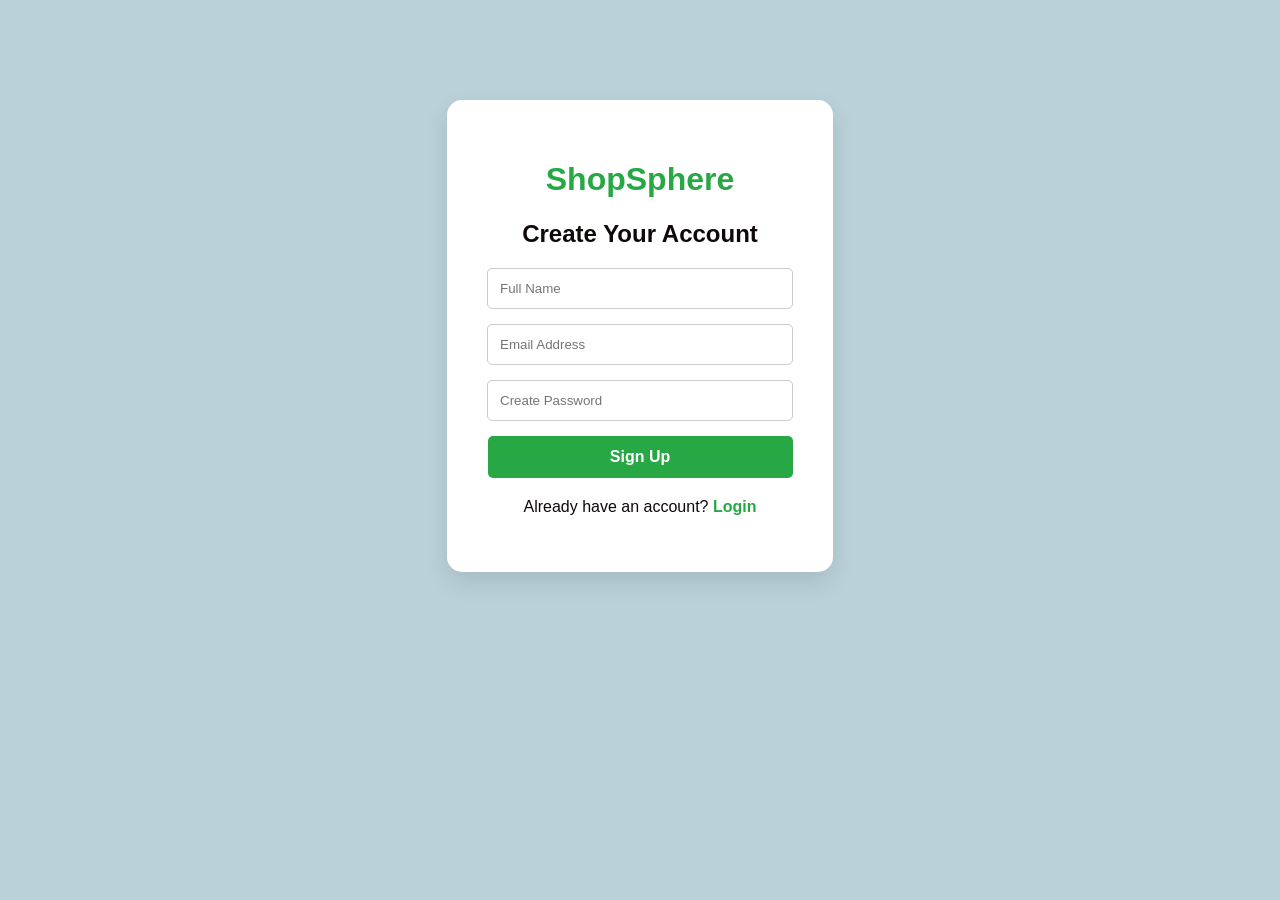
<file: index.html>
<!DOCTYPE html>
<html lang="en">
<head>
    <script src="gatekeeper.js"></script>
    <meta charset="UTF-8">
    <meta name="viewport" content="width=device-width, initial-scale=1.0">
    
    <title>ShopSphere - Your World of Smart Shopping</title>

    <link rel="stylesheet" href="styles.css">
    <script src="cart.js"></script>
</head>

<body>

    <header>
        <h1>ShopSphere</h1>
        <p>Your World of Smart Shopping</p>
        <nav>
            <a href="cart.html">🛒 Cart</a>
            <a href="track.html">📦 Track Order</a>
            <a href="contact.html">📞 Contact Us</a>
        </nav>
    </header>

    <!-- Slideshow for Featured Products -->
    <section class="slideshow-container">
        <div class="slide fade">
            <img src="featured1.jpeg" alt="Featured Product 1">
        </div>
        <div class="slide fade">
            <img src="featured2.jpeg" alt="Featured Product 2">
        </div>
        <div class="slide fade">
            <img src="featured3.jpeg" alt="Featured Product 3">
        </div>
    </section>

    <!-- Categories Section -->
    <section class="categories">
        <h2>Explore Categories</h2>
        <div class="category-grid">
            <a href="homedecor.html"><img src="homedec.jpeg" alt="Home Decor"><p>Home Decor</p></a>
            <a href="kitchen.html"><img src="kitchen.jpeg" alt="Kitchen Utensils"><p>Kitchen Utensils</p></a>
            <a href="womens.html"><img src="women's.jpeg" alt="Women's Fashion"><p>Women's Fashion</p></a>
            <a href="mens.html"><img src="men's.jpeg" alt="men's Fashion"><p>Men's Fashion</p></a>
            <a href="kids.html"><img src="kid's.jpeg" alt="Kids' Corner"><p>Kids' Corner</p></a>
            <a href="groceries.html"><img src="grocies.jpeg" alt="Groceries"><p>Groceries</p></a>
        </div>
    </section>

    <!-- Special Offers -->
    <section class="sale">
        <h2>Special Offers</h2>
        <div class="sale-grid">
            <div class="product">
                <img src="sales1.jpeg" alt="Smartwatch">
                <h3>Smartwatch</h3>
                <p><del>$99.99</del> <strong>$69.99</strong></p>
                <button onclick="addToCart('Smartwatch', 69.99)">Add to Cart</button>
            </div>

            <div class="product">
                <img src="sales2.jpeg" alt="Coffee Maker">
                <h3>Coffee Maker</h3>
                <p><del>$79.99</del> <strong>$49.99</strong></p>
                <button onclick="addToCart('Coffee Maker', 49.99)">Add to Cart</button>
            </div>

            <div class="product">
                <img src="sales3.jpeg" alt="Wireless Earbuds">
                <h3>Wireless Earbuds</h3>
                <p><del>$59.99</del> <strong>$39.99</strong></p>
                <button onclick="addToCart('Wireless Earbuds', 39.99)">Add to Cart</button>
            </div>
        </div>
    </section>

    <script src="cart.js"></script>
</body>
</html>
</file>
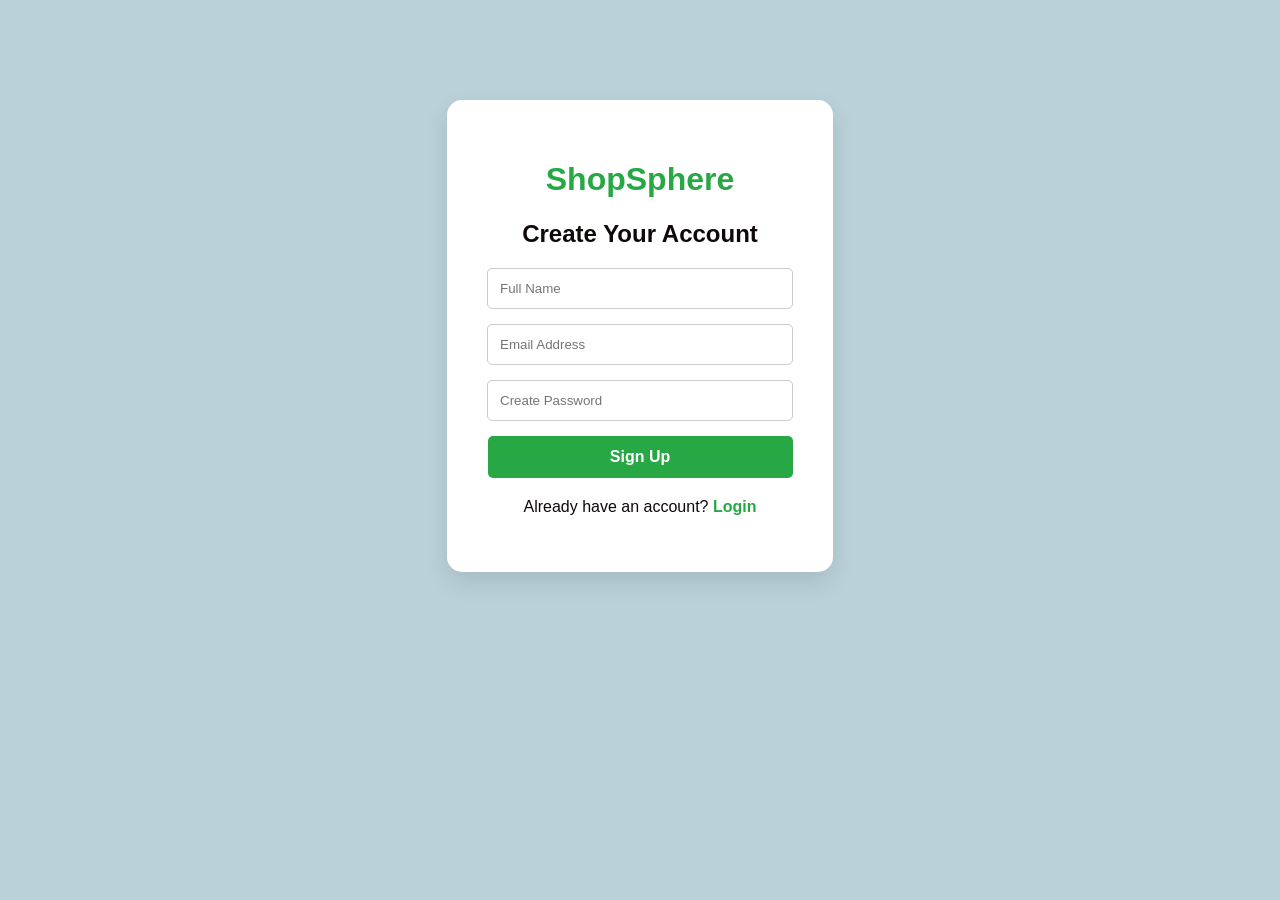
<file: cart.html>
<!DOCTYPE html>
<html lang="en">
<head>
    <script src="gatekeeper.js"></script>
    <meta charset="UTF-8">
    <meta name="viewport" content="width=device-width, initial-scale=1.0">

    <title>ShopSphere - cart</title>

    <link rel="stylesheet" href="styles.css">
    <script src="cart.js"></script>
</head>

<body>

    <header>
        <h1>Your Shopping Cart</h1>
        <nav>
            <a href="index.html">🏠 Home</a>
            <a href="checkout.html">💳 Checkout</a>
        </nav>
    </header>

    <section class="cart-container">
        <h2>Items in Cart</h2>
        <div id="cart-items"></div>
        <h3 id="cart-total">Total: $0.00</h3>
        <a href="checkout.html"><button>Proceed to Checkout</button></a>
    </section>

</body>
</html>
</file>
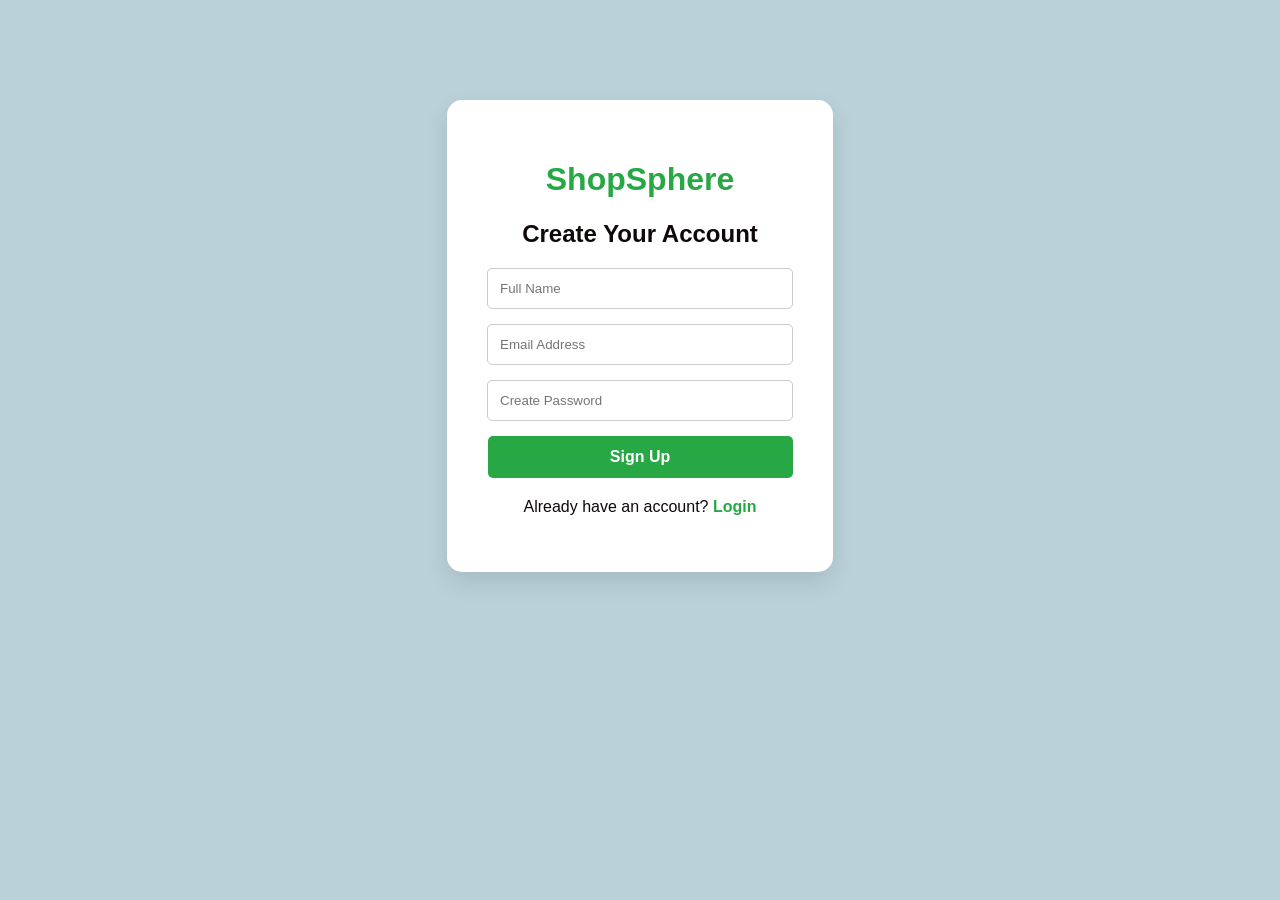
<file: checkout.html>
<!DOCTYPE html>
<html lang="en">
<head>
    <script src="gatekeeper.js"></script>
    <meta charset="UTF-8">
    <meta name="viewport" content="width=device-width, initial-scale=1.0">

    <title>ShopSphere - checkout</title>

    <link rel="stylesheet" href="styles.css">
    <script src="script.js" defer></script>
</head>

<body>

    <header>
        <h1>Checkout</h1>
        <nav>
            <a href="index.html">🏠 Home</a>
            <a href="cart.html">🛒 Cart</a>
        </nav>
    </header>

    <section class="checkout-container">
        <h2>Order Summary</h2>
        <div id="order-summary"></div>
        <h3>Total: <span id="total-price">$0.00</span></h3>

        <h2>Billing & Shipping Details</h2>
        <form id="checkout-form">
            <label for="name">Full Name:</label>
            <input type="text" id="name" required>

            <label for="email">Email:</label>
            <input type="email" id="email" required>

            <label for="address">Shipping Address:</label>
            <textarea id="address" required></textarea>

            <label for="payment">Payment Method:</label>
            <select id="payment" required>
                <option value="credit-card">Credit/Debit Card</option>
                <option value="cod">Cash on Delivery</option>
                <option value="paypal">PayPal</option>
            </select>

            <button type="submit">Place Order</button>
        </form>
    </section>

    <script>
        document.addEventListener("DOMContentLoaded", function () {
            displayOrderSummary();

            document.getElementById("checkout-form").addEventListener("submit", function (event) {
                event.preventDefault();
                alert("Order placed successfully! 🎉");
                localStorage.removeItem("cart");
                window.location.href = "index.html";
            });
        });

        function displayOrderSummary() {
            let cart = JSON.parse(localStorage.getItem("cart")) || [];
            let orderSummaryDiv = document.getElementById("order-summary");
            let totalPrice = 0;

            if (cart.length === 0) {
                orderSummaryDiv.innerHTML = "<p>Your cart is empty.</p>";
                return;
            }

            orderSummaryDiv.innerHTML = cart.map(item => {
                totalPrice += item.price;
                return <p>${item.name} - $${item.price.toFixed(2)}</p>;
            }).join("");

            document.getElementById("total-price").textContent = 'Total:$${item.price.toFixed(2)}'
        }
    </script>

</body>
</html>
</file>
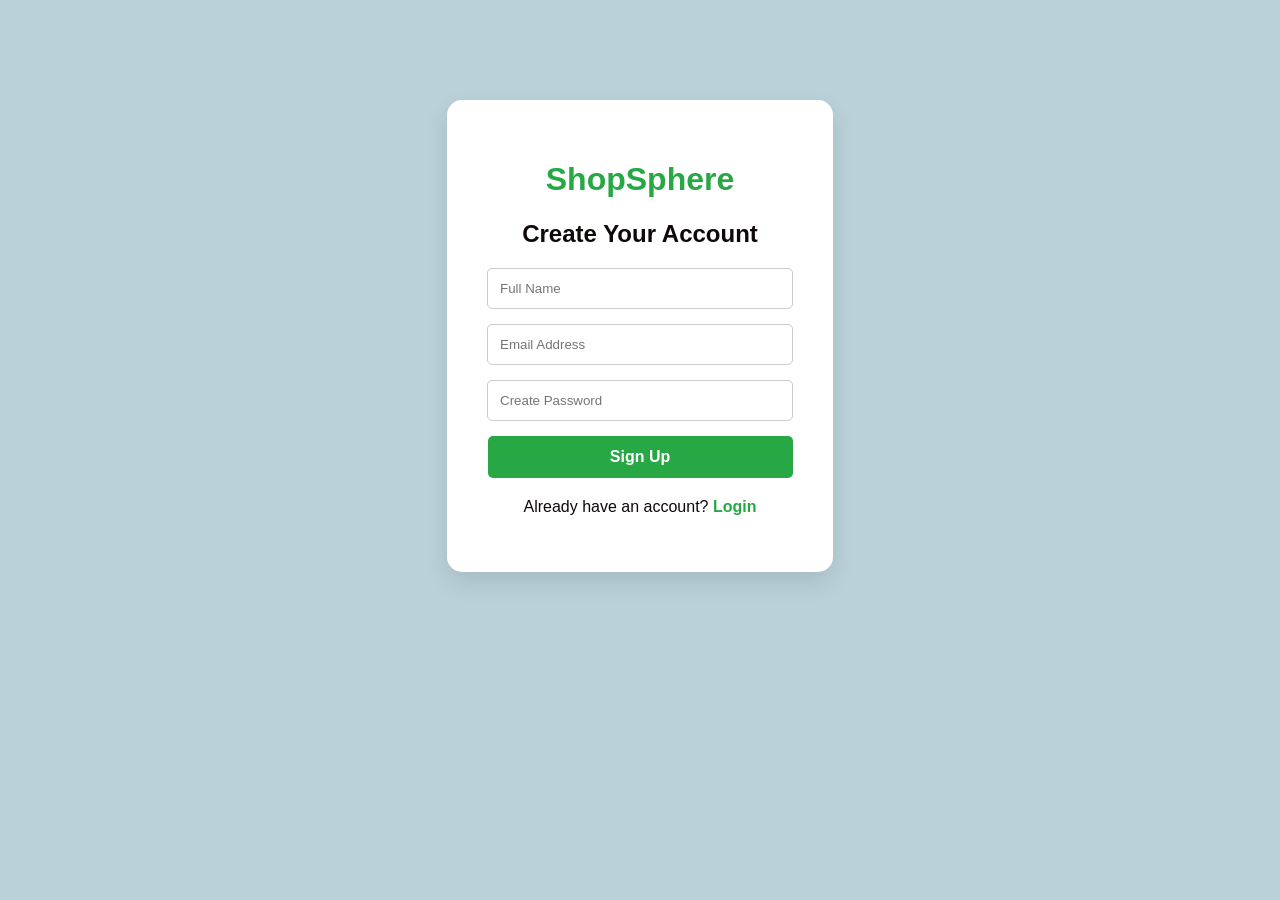
<file: contact.html>
<!DOCTYPE html>
<html lang="en">
<head>
    <script src="gatekeeper.js"></script>
    <meta charset="UTF-8">
    <meta name="viewport" content="width=device-width, initial-scale=1.0">

    <title>ShopSphere - contact</title>

    <link rel="stylesheet" href="styles.css">
    <script src="script.js" defer></script>
</head>

<body>

    <header>
        <h2>Contact Us</h2>
    </header>

    <section class="contact-container">
        <div class="contact-info">
            <h3>Our Office</h3>
            <p><strong>Address:</strong> Guntur,Andhra Pradesh,India</p>
            <p><strong>Email:</strong> ShopSphere05@gmail.com</p>
            <p><strong>Phone:</strong> +91 0123456789</p>
        </div>

        <div class="contact-form">
            <h3>Get in Touch</h3>
            <form id="contactForm">
                <label for="name">Your Name:</label>
                <input type="text" id="name" required>

                <label for="email">Your Email:</label>
                <input type="email" id="email" required>

                <label for="message">Your Message:</label>
                <textarea id="message" rows="5" required></textarea>

                <button type="submit">Send Message</button>
            </form>
        </div>
    </section>

    <script src="contact.js"></script>

</body>
</html>
</file>
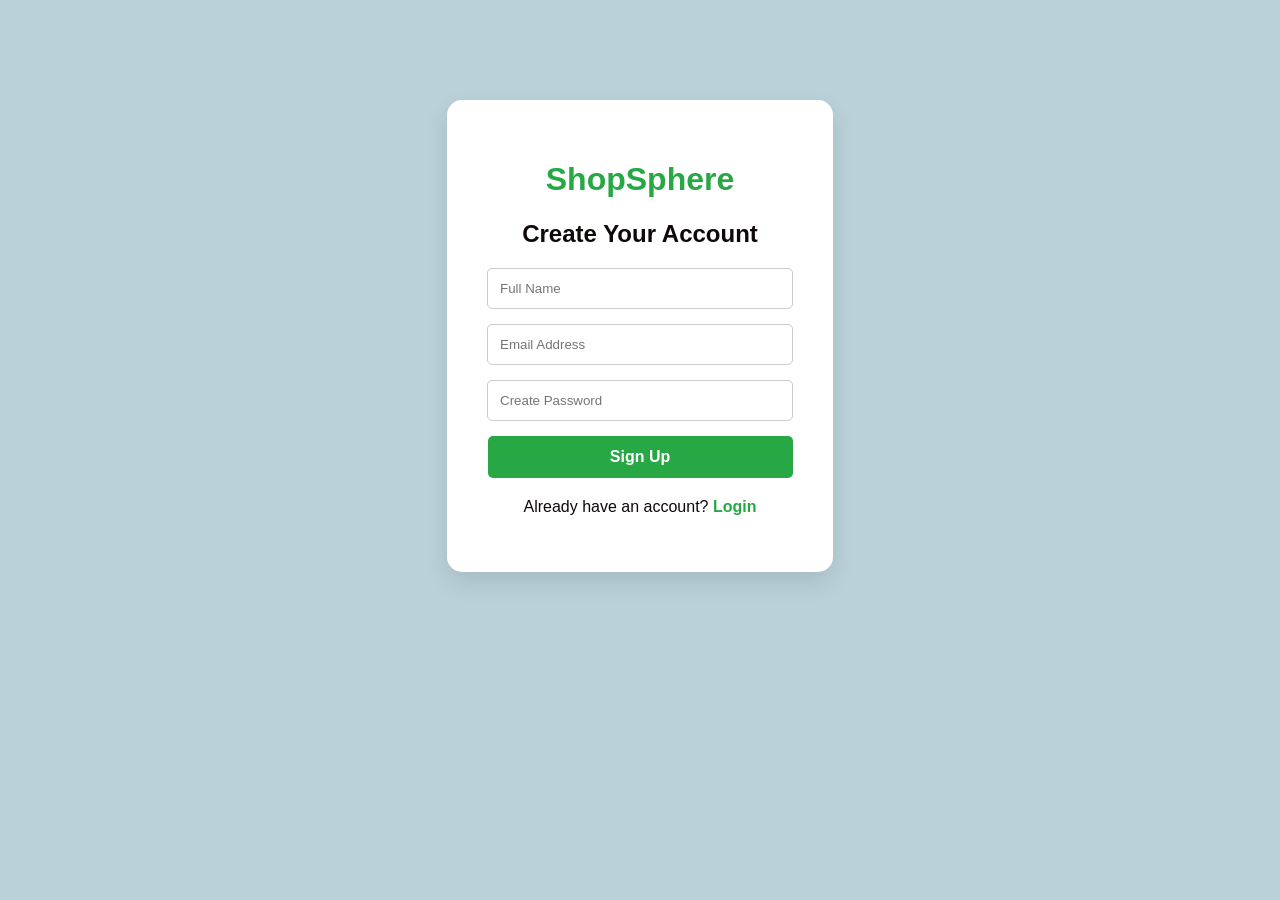
<file: groceries.html>
<!DOCTYPE html>
<html lang="en">
<head>
    <script src="gatekeeper.js"></script>
    <meta charset="UTF-8">
    <meta name="viewport" content="width=device-width, initial-scale=1.0">

    <title>ShopSphere - groceries</title>

    <link rel="stylesheet" href="styles.css">
    <script src="script.js" defer></script>
</head>

<body>

    <header>
        <h1>Groceries</h1>
        <a href="index.html">🏠 Home</a> | <a href="cart.html">🛒 Cart</a>
    </header>

    <section class="product-grid">
        <div class="product">
            <img src="grocery1.jpeg" alt="Organic Rice">
            <h2>Organic Rice</h2>
            <p>High-quality, organic  rice (5kg).</p>
            <p><strong>Price: $12.99</strong></p>
            <button onclick="addToCart('Organic Rice', 12.99)">Add to Cart</button>
        </div>

        <div class="product">
            <img src="grocery2.jpeg" alt="Fresh Vegetables">
            <h2>Fresh Vegetable Pack</h2>
            <p>Mixed fresh vegetables (1kg) directly from the farm.</p>
            <p><strong>Price: $8.99</strong></p>
            <button onclick="addToCart('Fresh Vegetable Pack', 8.99)">Add to Cart</button>
        </div>

        <div class="product">
            <img src="grocery3.jpeg" alt="Olive Oil">
            <h2>Extra Virgin Olive Oil</h2>
            <p>Premium quality cold-pressed extra virgin olive oil (1L).</p>
            <p><strong>Price: $15.99</strong></p>
            <button onclick="addToCart('Extra Virgin Olive Oil', 15.99)">Add to Cart</button>
        </div>
    </section>

    <script src="cart.js"></script>

</body>
</html>
</file>
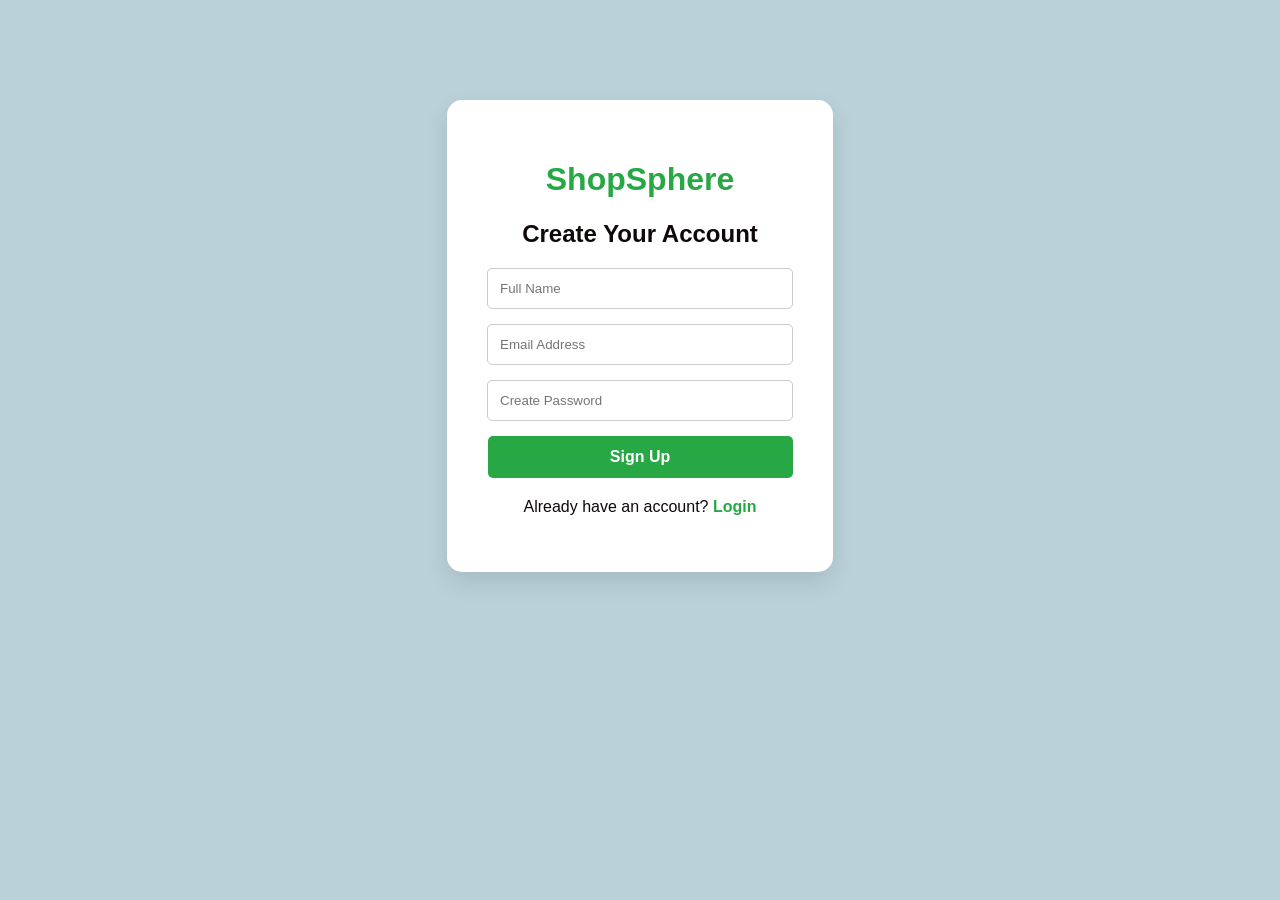
<file: homedecor.html>
<!DOCTYPE html>
<html lang="en">
<head>
    <script src="gatekeeper.js"></script>
    <meta charset="UTF-8">
    <meta name="viewport" content="width=device-width, initial-scale=1.0">

    <title>ShopSphere - homedecor</title>

    <link rel="stylesheet" href="styles.css">
    <script src="script.js" defer></script>
</head>

<body>

    <header>
        <h1>Home Decor Collection</h1>
        <a href="index.html">🏠 Home</a> | <a href="cart.html">🛒 Cart</a>
    </header>

    <section class="product-grid">
        <div class="product">
            <img src="homedecor1.jpeg" alt="Wall Art Painting">
            <h2>Wall Art Painting</h2>
            <p>Beautiful canvas painting to enhance your living space.</p>
            <p><strong>Price: $39.99</strong></p>
            <button onclick="addToCart('Wall Art Painting', 39.99)">Add to Cart</button>
        </div>

        <div class="product">
            <img src="homedecor2.jpeg" alt="Decorative Lamp">
            <h2>Decorative Table Lamp</h2>
            <p>Elegant lamp with warm lighting for cozy ambiance.</p>
            <p><strong>Price: $29.99</strong></p>
            <button onclick="addToCart('Decorative Table Lamp', 29.99)">Add to Cart</button>
        </div>

        <div class="product">
            <img src="homedecor3.jpeg" alt="Artificial Plant">
            <h2>Artificial Indoor Plant</h2>
            <p>Low-maintenance greenery to brighten up your home.</p>
            <p><strong>Price: $19.99</strong></p>
            <button onclick="addToCart('Artificial Indoor Plant', 19.99)">Add to Cart</button>
        </div>
    </section>

    <script src="cart.js"></script>

</body>
</html>
</file>
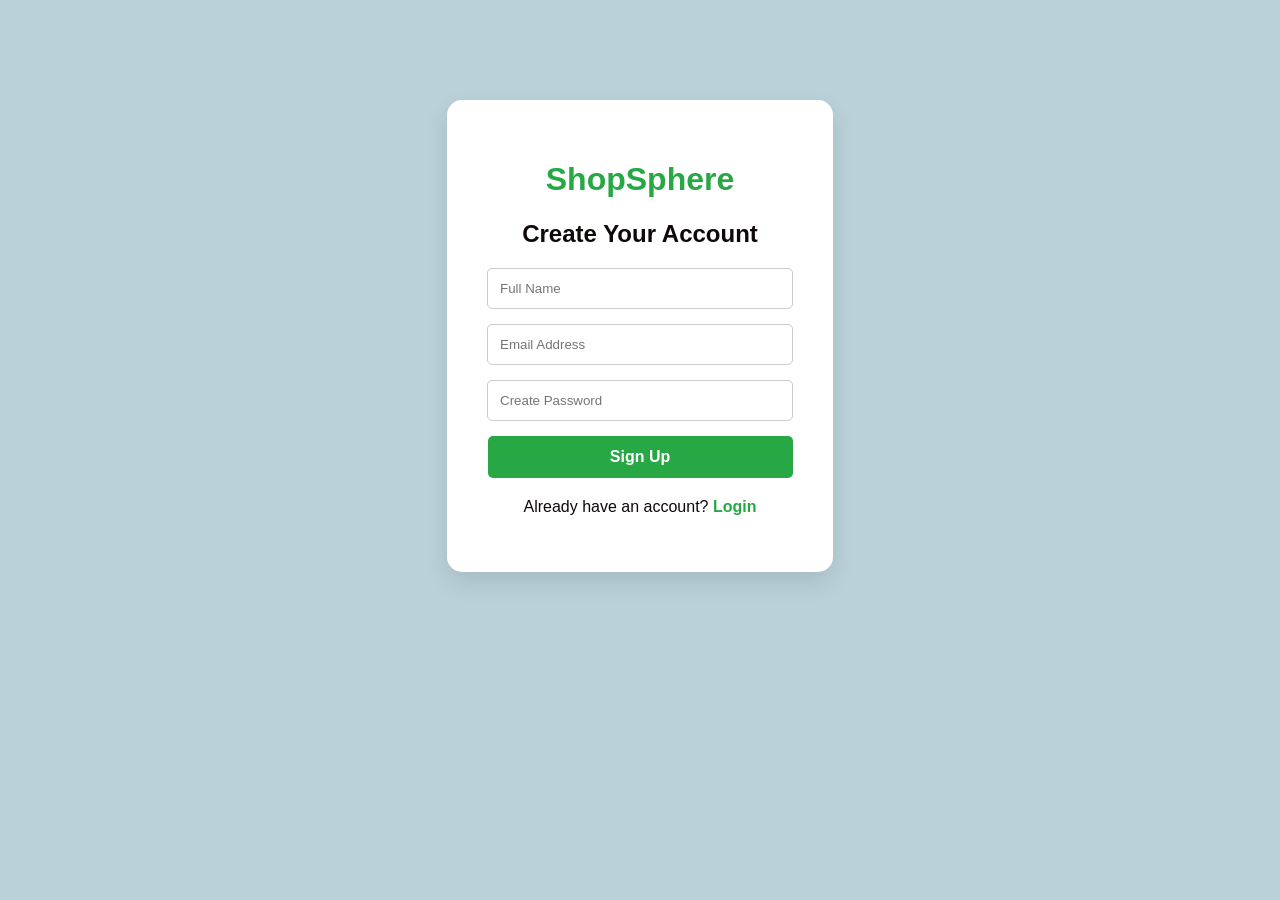
<file: kids.html>
<!DOCTYPE html>
<html lang="en">
<head>
    <script src="gatekeeper.js"></script>
    <meta charset="UTF-8">
    <meta name="viewport" content="width=device-width, initial-scale=1.0">

    <title>ShopSphere - kids</title>

    <link rel="stylesheet" href="styles.css">
    <script src="script.js" defer></script>
</head>

<body>

    <header>
        <h1>Kids' Corner</h1>
        <a href="index.html">🏠 Home</a> | <a href="cart.html">🛒 Cart</a>
    </header>

    <section class="product-grid">
        <div class="product">
            <img src="kids1.jpeg" alt="Remote Control Car">
            <h2>Remote Control Car</h2>
            <p>High-speed RC car with rechargeable battery.</p>
            <p><strong>Price: $24.99</strong></p>
            <button onclick="addToCart('Remote Control Car', 24.99)">Add to Cart</button>
        </div>

        <div class="product">
            <img src="kids2.jpeg" alt="Plush Teddy Bear">
            <h2>Plush Teddy Bear</h2>
            <p>Soft and cuddly teddy bear for kids of all ages.</p>
            <p><strong>Price: $14.99</strong></p>
            <button onclick="addToCart('Plush Teddy Bear', 14.99)">Add to Cart</button>
        </div>

        <div class="product">
            <img src="kids3.jpeg" alt="Children's Story Book">
            <h2>Children's Story Book</h2>
            <p>A collection of bedtime stories with colorful illustrations.</p>
            <p><strong>Price: $9.99</strong></p>
            <button onclick="addToCart('Children\'s Story Book', 9.99)">Add to Cart</button>
        </div>
    </section>

    <script src="cart.js"></script>

</body>
</html>
</file>
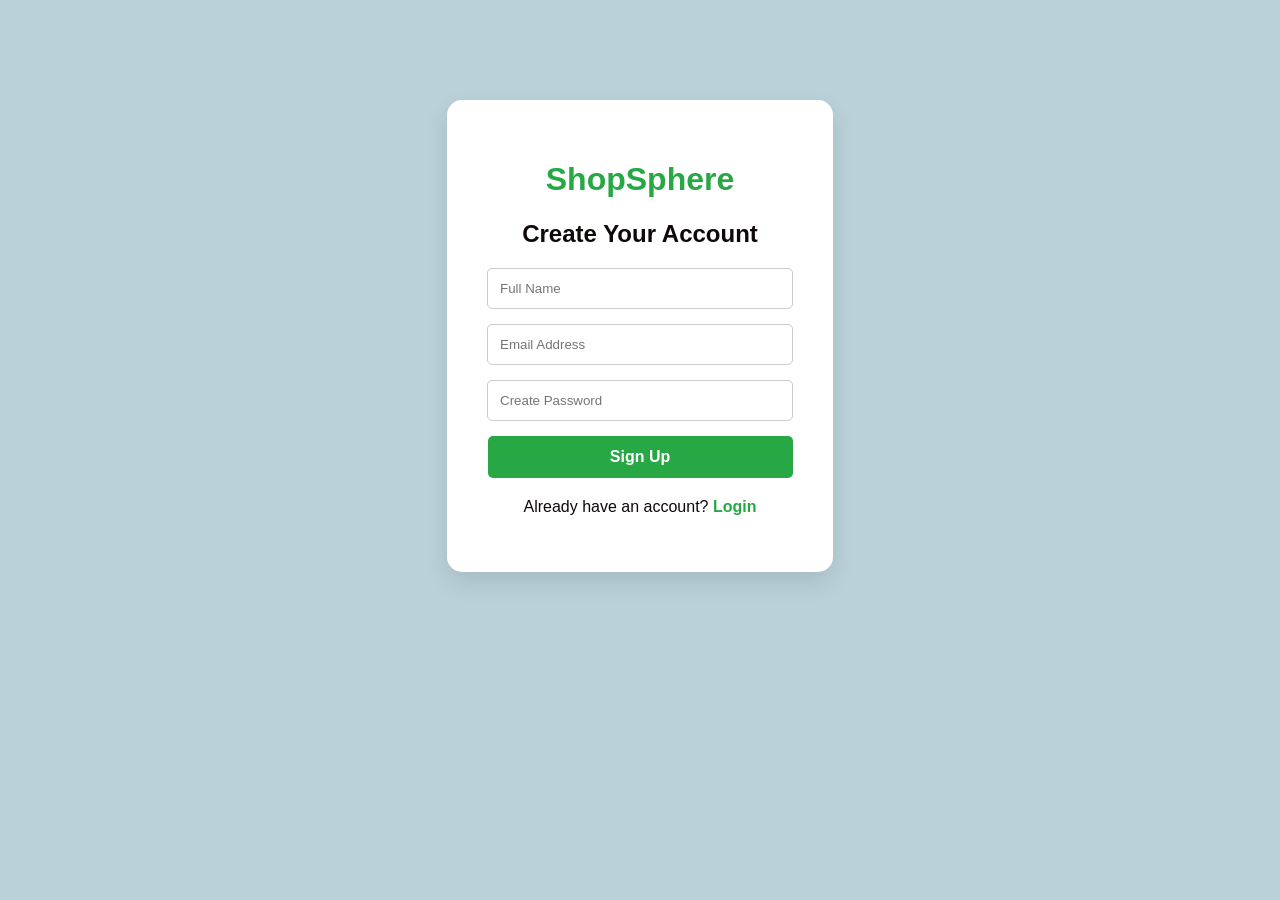
<file: kitchen.html>
<!DOCTYPE html>
<html lang="en">
<head>
    <script src="gatekeeper.js"></script>
    <meta charset="UTF-8">
    <meta name="viewport" content="width=device-width, initial-scale=1.0">

    <title>ShopSphere - kitchen</title>

    <link rel="stylesheet" href="styles.css">
    <script src="script.js" defer></script>
</head>

<body>

    <header>
        <h1>Kitchen Utensils</h1>
        <a href="index.html">🏠 Home</a> | <a href="cart.html">🛒 Cart</a>
    </header>

    <section class="product-grid">
        <div class="product">
            <img src="kitchen1.jpeg" alt="Non-Stick Pan">
            <h2>Non-Stick Pan</h2>
            <p>Durable non-stick frying pan for easy cooking.</p>
            <p><strong>Price: $19.99</strong></p>
            <button onclick="addToCart('Non-Stick Pan', 19.99)">Add to Cart</button>
        </div>

        <div class="product">
            <img src="kitchen2.jpeg" alt="Knife Set">
            <h2>Premium Knife Set</h2>
            <p>Stainless steel knife set with ergonomic handles.</p>
            <p><strong>Price: $14.99</strong></p>
            <button onclick="addToCart('Premium Knife Set', 14.99)">Add to Cart</button>
        </div>

        <div class="product">
            <img src="kitchen3.jpeg" alt="Electric Kettle">
            <h2>Electric Kettle</h2>
            <p>Fast-boil electric kettle with auto shut-off.</p>
            <p><strong>Price: $29.99</strong></p>
            <button onclick="addToCart('Electric Kettle', 29.99)">Add to Cart</button>
        </div>
    </section>

    <script src="cart.js"></script>

</body>
</html>
</file>
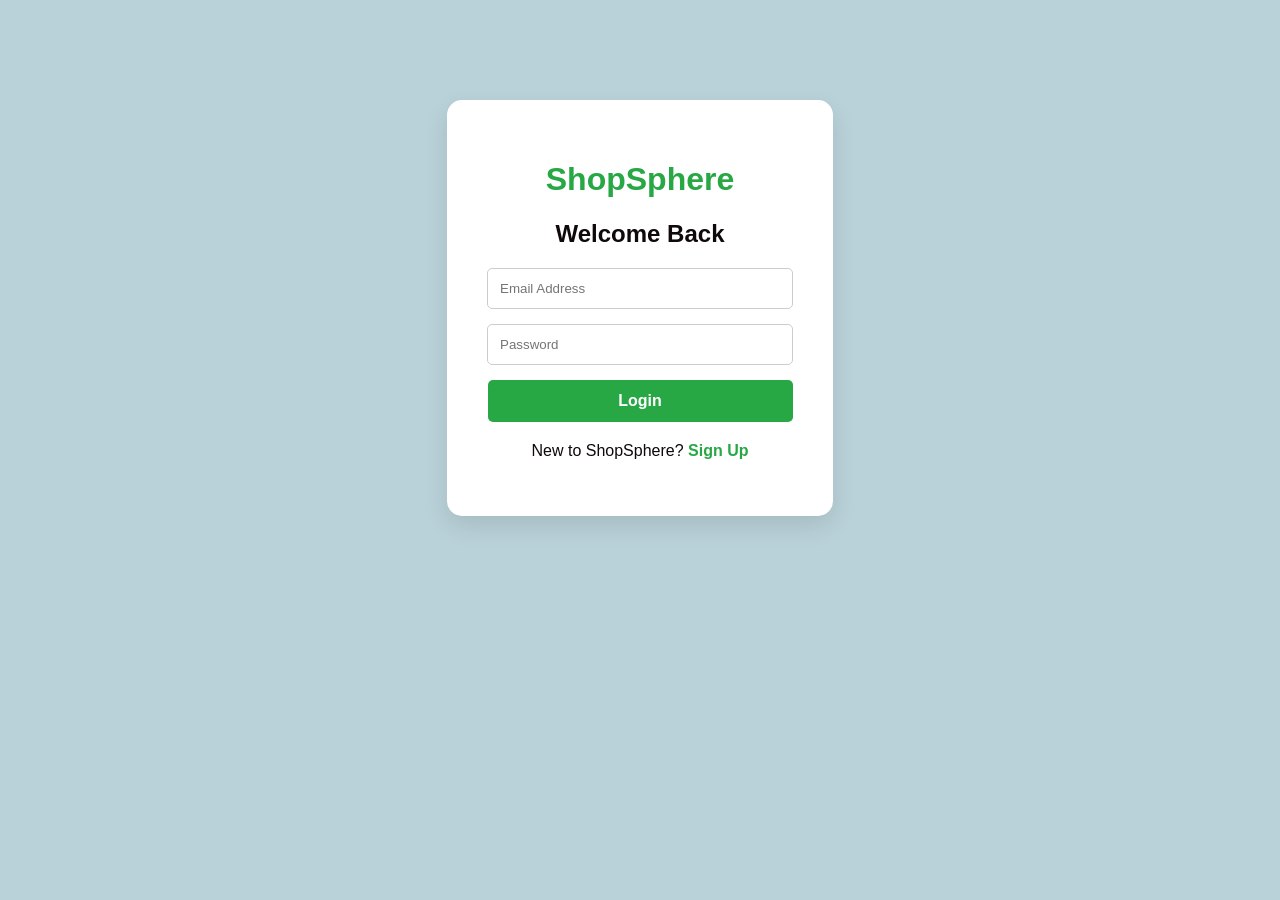
<file: login.html>
<!DOCTYPE html>
<html lang="en">
<head>
    <meta charset="UTF-8">
    <meta name="viewport" content="width=device-width, initial-scale=1.0">
    <title>Login - ShopSphere</title>
    <link rel="stylesheet" href="styles.css">
</head>
<body style="background-color: #b9d1d9; text-align: center; padding-top: 80px; font-family: Arial, sans-serif;">

    <div style="background: white; padding: 40px; display: inline-block; border-radius: 15px; box-shadow: 0 10px 25px rgba(0,0,0,0.1);">
        <h1 style="color: #28a745;">ShopSphere</h1>
        <h2>Welcome Back</h2>
        <form id="login-form">
            <input type="email" id="login-email" placeholder="Email Address" required style="display:block; margin: 15px auto; padding: 12px; width: 280px; border: 1px solid #ccc; border-radius: 5px;">
            <input type="password" id="login-password" placeholder="Password" required style="display:block; margin: 15px auto; padding: 12px; width: 280px; border: 1px solid #ccc; border-radius: 5px;">
            <button type="submit" style="background-color: #28a745; color: white; border: none; padding: 12px; width: 305px; cursor: pointer; border-radius: 5px; font-size: 16px; font-weight: bold;">Login</button>
        </form>
        <p style="margin-top: 20px;">New to ShopSphere? <a href="signup.html" style="color: #28a745; text-decoration: none; font-weight: bold;">Sign Up</a></p>
    </div>

    <script src="auth.js"></script>
</body>
</html>
</file>
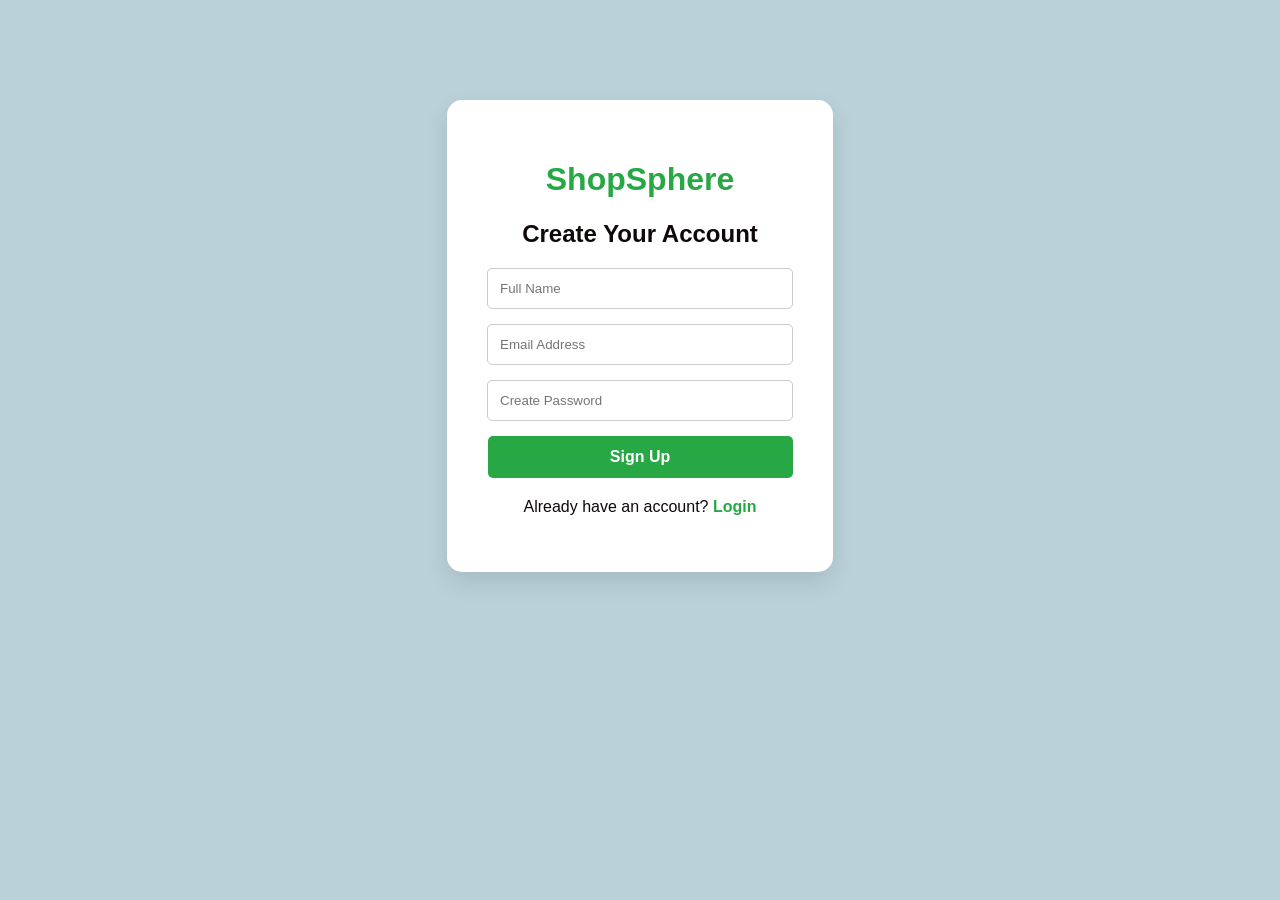
<file: mens.html>
<!DOCTYPE html>
<html lang="en">
<head>

<head>
    <script src="gatekeeper.js"></script>
    <meta charset="UTF-8">
    <meta name="viewport" content="width=device-width, initial-scale=1.0">

    <title>ShopSphere - mens</title>

    <link rel="stylesheet" href="styles.css">
    <script src="script.js" defer></script>
</head>
    <meta charset="UTF-8">
    <meta name="viewport" content="width=device-width, initial-scale=1.0">

    <title>ShopSphere - mens </title>

    <link rel="stylesheet" href="styles.css">
    <script src="script.js" defer></script>
</head>

<body>

    <header>
        <h1>Men's Collection</h1>
        <a href="index.html">🏠 Home</a> | <a href="cart.html">🛒 Cart</a>
    </header>

    <section class="product-grid">
        <div class="product">
            <img src="mens1.jpeg" alt="Men's T-Shirt">
            <h2>Classic Men's T-Shirt</h2>
            <p>Comfortable cotton t-shirt in various colors.</p>
            <p><strong>Price: $19.99</strong></p>
            <button onclick="addToCart('Classic Men\'s T-Shirt', 19.99)">Add to Cart</button>
        </div>

        <div class="product">
            <img src="mens2.jpeg" alt="Men's Jacket">
            <h2>Stylish Men's Jacket</h2>
            <p>Warm and trendy jacket for all seasons.</p>
            <p><strong>Price: $49.99</strong></p>
            <button onclick="addToCart('Stylish Men\'s Jacket', 49.99)">Add to Cart</button>
        </div>

        <div class="product">
            <img src="mens3.jpeg" alt="Men's Sneakers">
            <h2>Sporty Sneakers</h2>
            <p>Comfortable sneakers for casual and sports use.</p>
            <p><strong>Price: $39.99</strong></p>
            <button onclick="addToCart('Sporty Sneakers', 39.99)">Add to Cart</button>
        </div>
    </section>

    <script src="cart.js"></script>

</body>
</html>
</file>
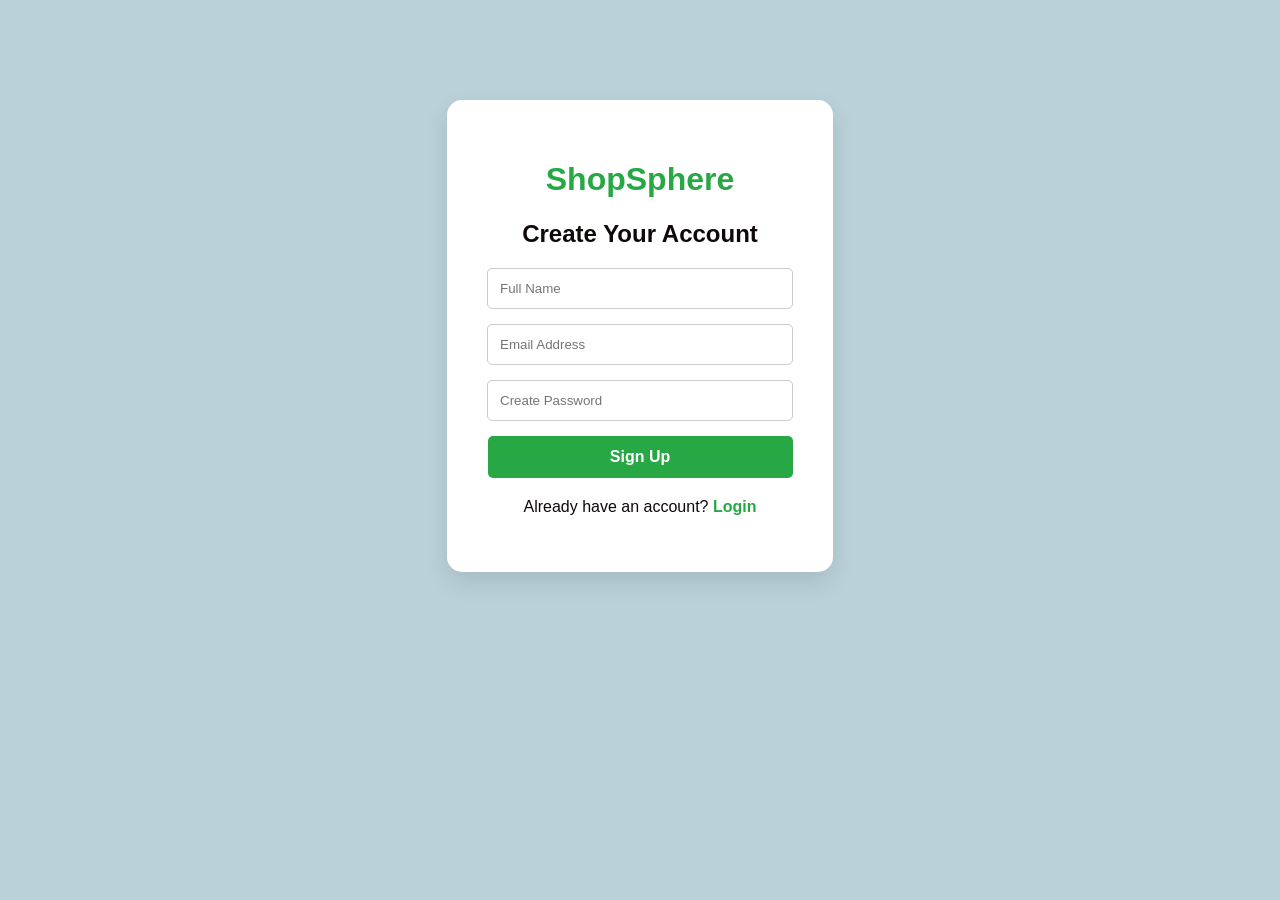
<file: signup.html>
<!DOCTYPE html>
<html lang="en">
<head>
    <meta charset="UTF-8">
    <meta name="viewport" content="width=device-width, initial-scale=1.0">
    <title>Sign Up - ShopSphere</title>
    <link rel="stylesheet" href="styles.css">
</head>
<body style="background-color: #b9d1d9; text-align: center; padding-top: 80px; font-family: Arial, sans-serif;">

    <div style="background: white; padding: 40px; display: inline-block; border-radius: 15px; box-shadow: 0 10px 25px rgba(0,0,0,0.1);">
        <h1 style="color: #28a745;">ShopSphere</h1>
        <h2>Create Your Account</h2>
        <form id="signup-form">
            <input type="text" id="signup-name" placeholder="Full Name" required style="display:block; margin: 15px auto; padding: 12px; width: 280px; border: 1px solid #ccc; border-radius: 5px;">
            <input type="email" id="signup-email" placeholder="Email Address" required style="display:block; margin: 15px auto; padding: 12px; width: 280px; border: 1px solid #ccc; border-radius: 5px;">
            <input type="password" id="signup-password" placeholder="Create Password" required style="display:block; margin: 15px auto; padding: 12px; width: 280px; border: 1px solid #ccc; border-radius: 5px;">
            <button type="submit" style="background-color: #28a745; color: white; border: none; padding: 12px; width: 305px; cursor: pointer; border-radius: 5px; font-size: 16px; font-weight: bold;">Sign Up</button>
        </form>
        <p style="margin-top: 20px;">Already have an account? <a href="login.html" style="color: #28a745; text-decoration: none; font-weight: bold;">Login</a></p>
    </div>

    <script src="auth.js"></script>
</body>
</html>
</file>
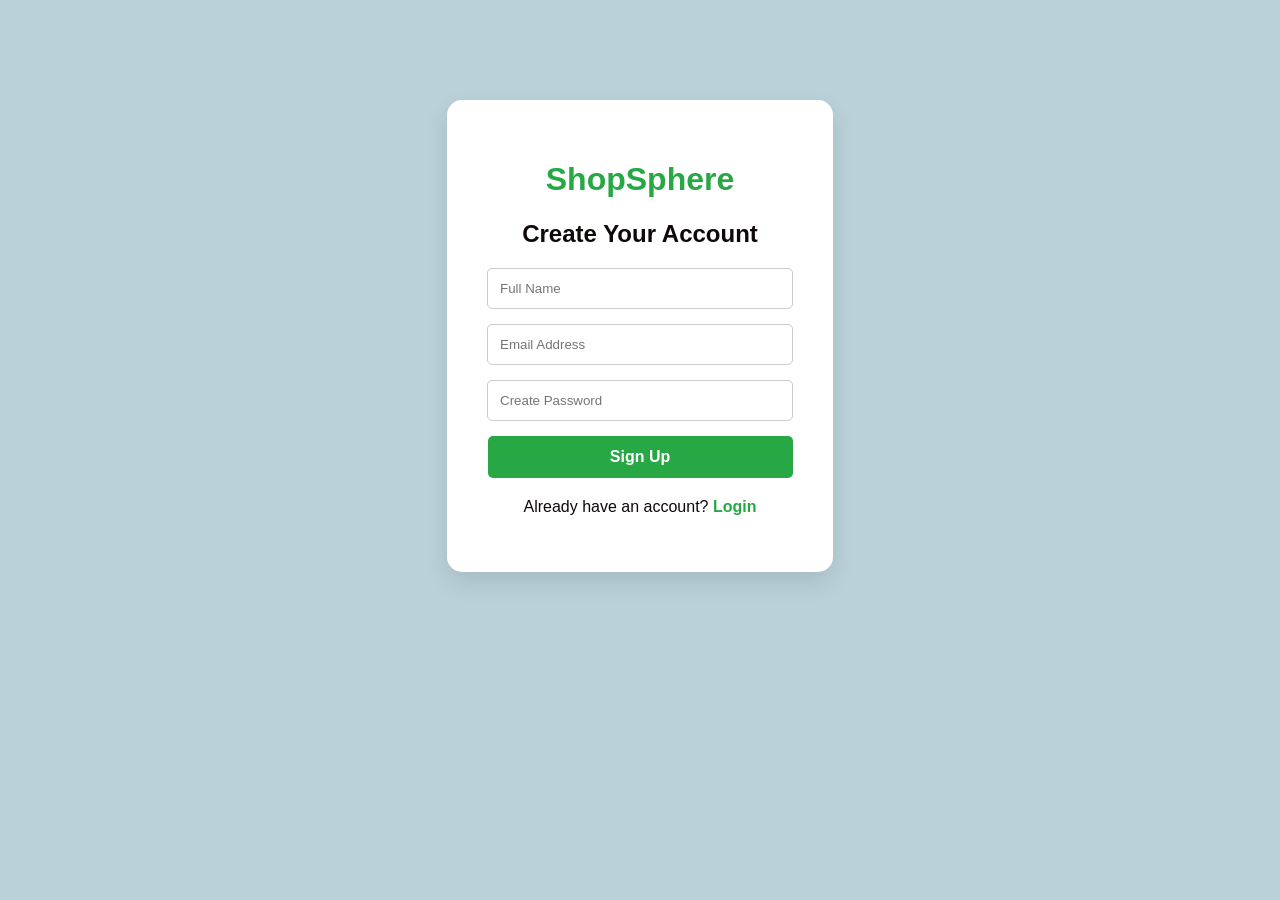
<file: track.html>
<!DOCTYPE html>
<html lang="en">
<head>
    <script src="gatekeeper.js"></script>
    <meta charset="UTF-8">
    <meta name="viewport" content="width=device-width, initial-scale=1.0">
    <title>ShopSphere - track</title>
    <link rel="stylesheet" href="styles.css">
    <style>
        /* This section removes the dots and centers the text */
        body {
            text-align: center;
            font-family: Arial, sans-serif;
            background-color: #b9d1d9; /* Matching your image background */
            padding-top: 50px;
        }

        .tracking-steps {
            list-style-type: none; /* REMOVES THE DOTS */
            padding: 0;            /* Removes default indentation */
            margin-bottom: 20px;
        }

        .step {
            font-size: 1.2rem;
            margin: 10px 0;
            color: #333;
        }

        button {
            background-color: #28a745;
            color: white;
            border: none;
            padding: 10px 0;
            width: 100%; /* Spans across as seen in your image */
            cursor: pointer;
            font-size: 1rem;
        }

        button:hover {
            background-color: #218838;
        }
    </style>
</head>

<body>
    <h2>Track Your Order</h2>
    
    <div id="order-tracking">
        <ul class="tracking-steps">
            <li class="step" id="step1">Order Placed ✅</li>
            <li class="step" id="step2">Packed 📦</li>
            <li class="step" id="step3">Shipped 🚚</li>
            <li class="step" id="step4">Out for Delivery 🏠</li>
            <li class="step" id="step5">Delivered ✅</li>
        </ul>
    </div>

    <button onclick="updateOrderStatus()">Update Status</button>

    <script src="script.js" defer></script>
    <script src="track-order.js"></script>
</body>
</html>
</file>
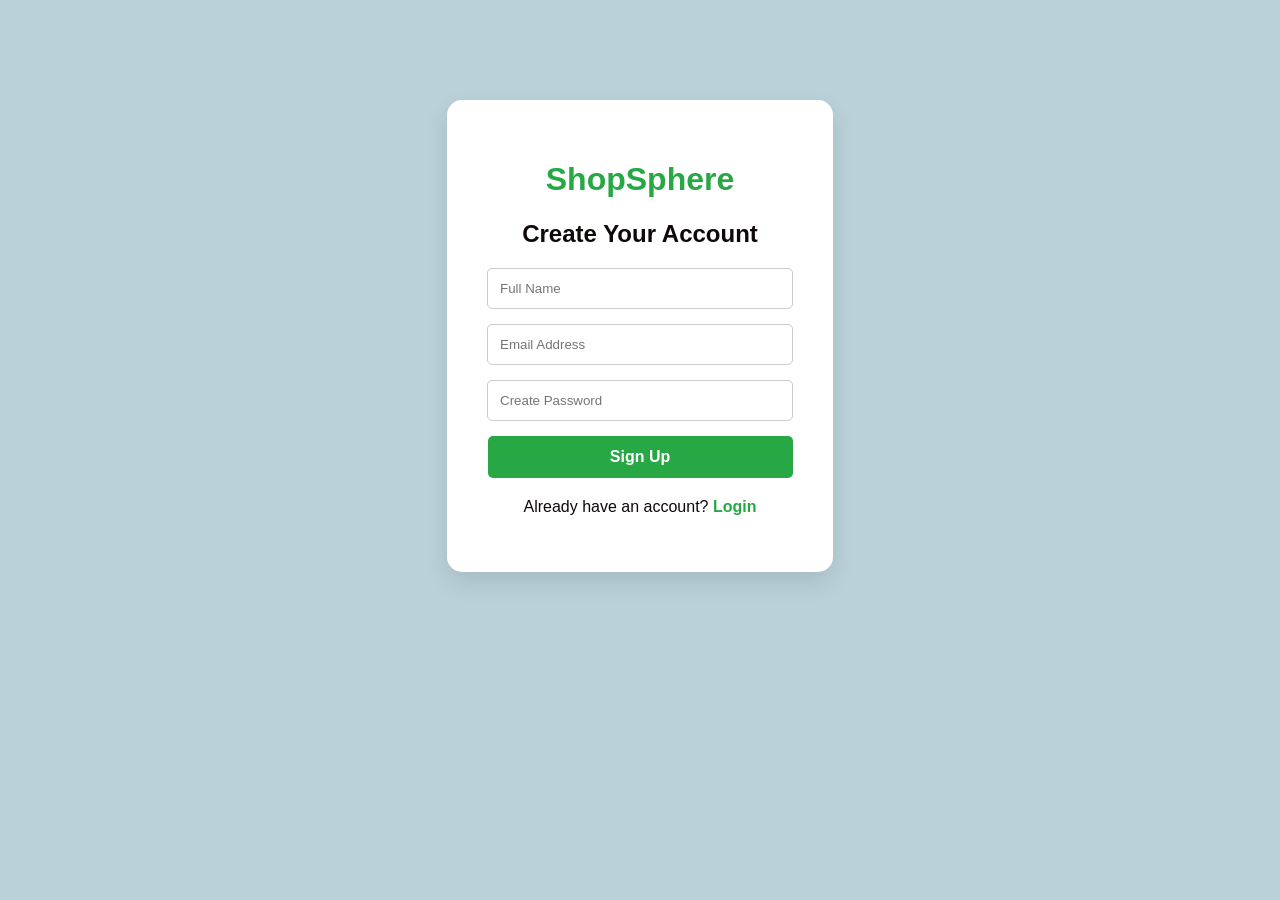
<file: womens.html>
<!DOCTYPE html>
<html lang="en">
<head>
    <script src="gatekeeper.js"></script>
    <meta charset="UTF-8">
    <meta name="viewport" content="width=device-width, initial-scale=1.0">

    <title>ShopSphere - womens</title>

    <link rel="stylesheet" href="styles.css">
    <script src="script.js" defer></script>
</head>

<body>

    <header>
        <h1>Women's Collection</h1>
        <a href="index.html">🏠 Home</a> | <a href="cart.html">🛒 Cart</a>
    </header>

    <section class="product-grid">
        <div class="product">
            <img src="womens1.jpeg" alt="Elegant Summer Dress">
            <h2>Elegant Summer Dress</h2>
            <p>Lightweight and stylish dress perfect for any occasion.</p>
            <p><strong>Price: $29.99</strong></p>
            <button onclick="addToCart('Elegant Summer Dress', 29.99)">Add to Cart</button>
        </div>

        <div class="product">
            <img src="womens2.jpeg" alt="Luxury Handbag">
            <h2>Luxury Handbag</h2>
            <p>High-quality leather handbag with spacious compartments.</p>
            <p><strong>Price: $59.99</strong></p>
            <button onclick="addToCart('Luxury Handbag', 59.99)">Add to Cart</button>
        </div>

        <div class="product">
            <img src="womens3.jpeg" alt="Elegant Heels">
            <h2>Elegant Heels</h2>
            <p>Comfortable and trendy heels suitable for parties and work.</p>
            <p><strong>Price: $49.99</strong></p>
            <button onclick="addToCart('Elegant Heels', 49.99)">Add to Cart</button>
        </div>
    </section>

    <script src="cart.js"></script>

</body>
</html>
</file>
<file: styles.css>
body {
    font-family: Arial, sans-serif;
    margin: 20px;
    text-align: center;
    color: #0f0909;
    background-color: rgb(182, 211, 222);
}

header {
    background: #333;
    color: rgb(21, 190, 69);
    padding: 15px;
}

nav a {
    color: rgb(201, 61, 30);
    margin: 0 10px;
    text-decoration: none;
}

.slideshow-container {
    max-width: 100%;
    position: relative;
    margin: auto;
}

.slide {
    display: none;
}

.slide img {
    width: 100%;
    height: 300px;
    object-fit: cover;
}

/* Categories Grid */
.category-grid {
    display: flex;
    flex-wrap: wrap;
    justify-content: center;
}

.category-grid a {
    text-decoration: none;
    color: black;
    text-align: center;
    margin: 10px;
}

.category-grid img {
    width: 120px;
    height: 120px;
    border-radius: 10px;
}

/* Sale Section */
.sale-grid {
    display: flex;
    justify-content: center;
}

.sale .product {
    border: 1px solid #ddd;
    padding: 10px;
    margin: 10px;
    width: 30%;
}

.sale .product img {
    width: 150px;
    height: 150px;
}

.sale .product button {
    background: #ff5722;
    color: white;
    padding: 8px;
    border: none;
    cursor: pointer;
}

.sale .product button:hover {
    background: #e64a19;
}
.checkout-container {
    max-width: 500px;
    margin: auto;
    padding: 20px;
    border: 1px solid #ddd;
    background: #f9f9f9;
}

.checkout-container h2 {
    text-align: center;
}

form label {
    display: block;
    margin-top: 10px;
    font-weight: bold;
}

form input, form textarea, form select {
    width: 100%;
    padding: 8px;
    margin: 5px 0;
}

button {
    width: 100%;
    padding: 10px;
    background: #28a745;
    color: white;
    border: none;
    cursor: pointer;
}

button:hover {
    background: #218838;
}
</file>
